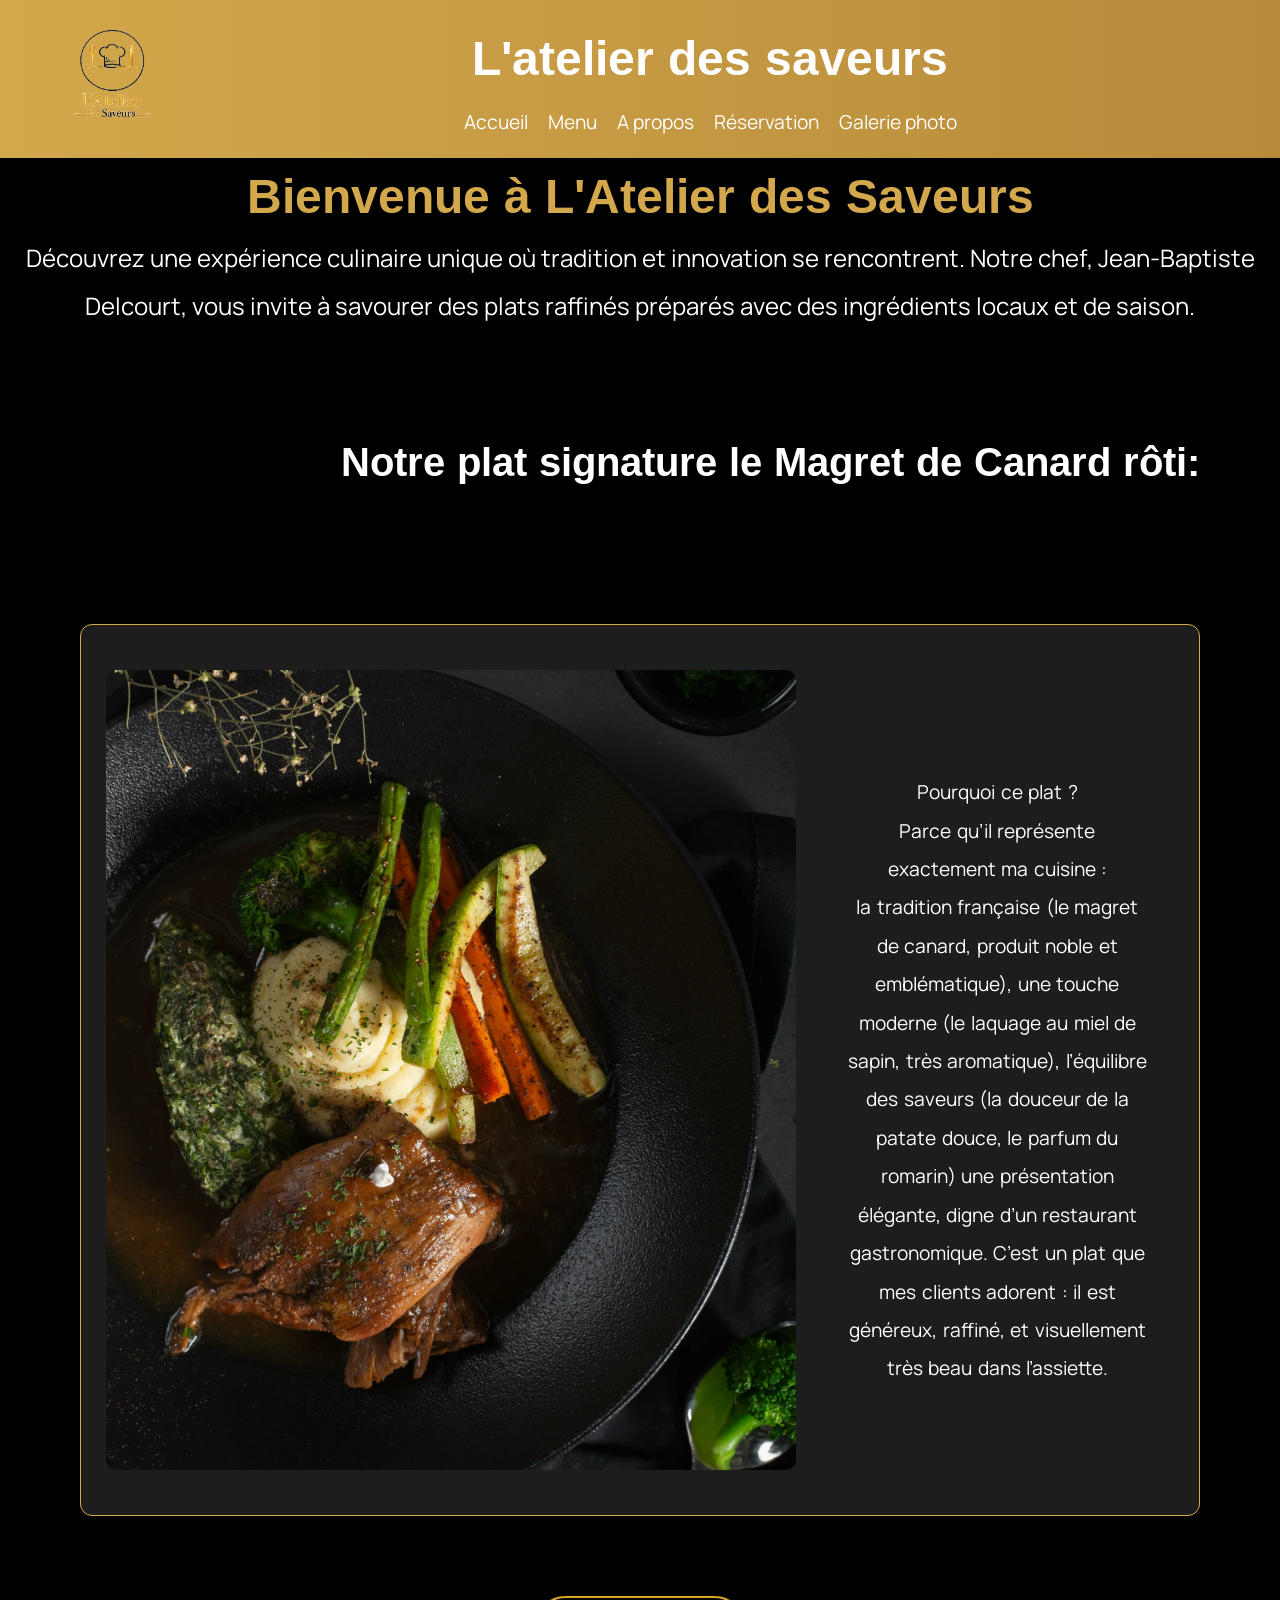
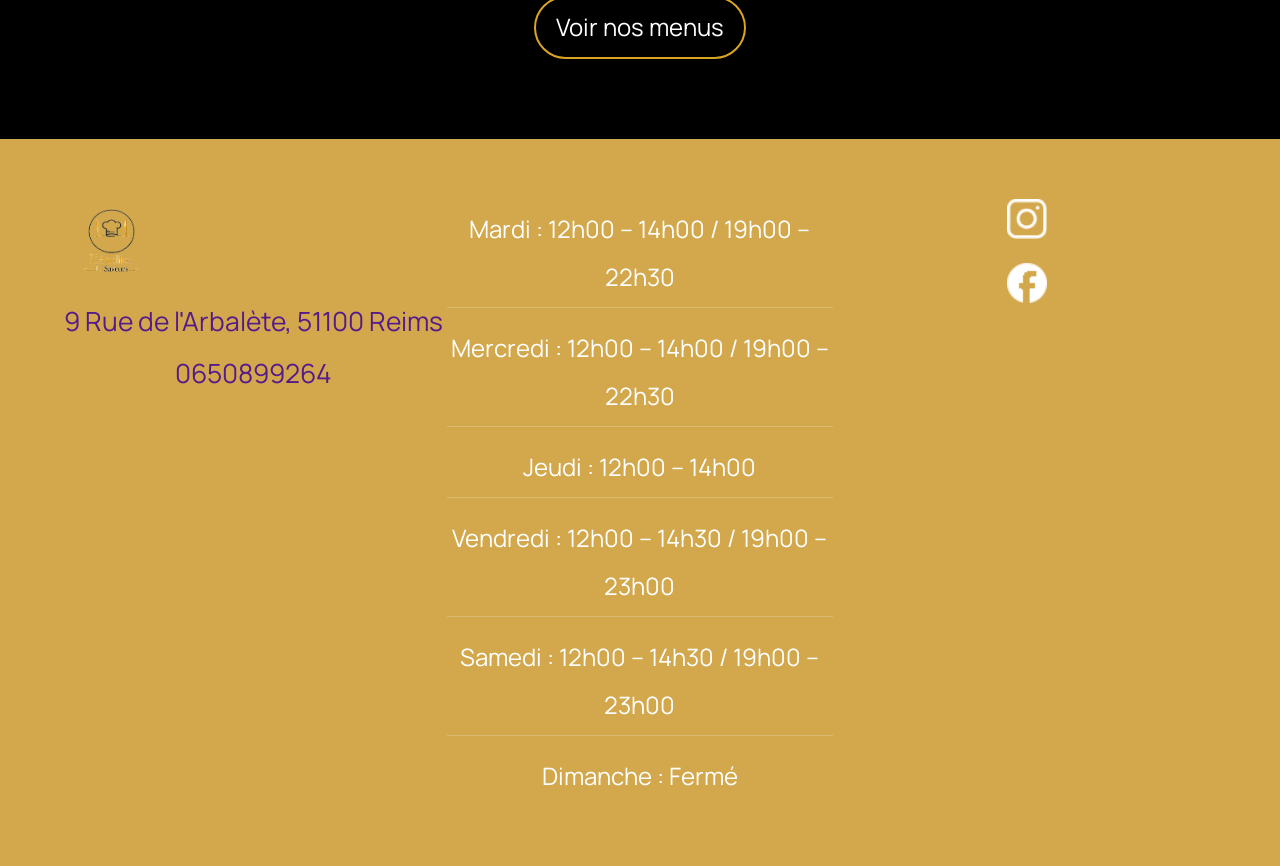
<file: index.html>
<!DOCTYPE html>
<html lang="fr">
    <head>
        <meta charset="utf-8">
        <meta name="viewport" content="width=device-width, initial-scale=1.0">
        <title>L'atelier des saveurs</title>
        <link rel="preconnect" href="https://fonts.googleapis.com">
        <link rel="preconnect" href="https://fonts.gstatic.com" crossorigin>
        <link href="https://fonts.googleapis.com/css2?family=Arimo:ital,wght@0,400..700;1,400..700&family=Cormorant+Garamond:ital,wght@0,300..700;1,300..700&family=Lato:ital,wght@0,100;0,300;0,400;0,700;0,900;1,100;1,300;1,400;1,700;1,900&family=Manrope:wght@200..800&display=swap" rel="stylesheet">
        <link rel="preconnect" href="https://fonts.googleapis.com">
        <link rel="preconnect" href="https://fonts.gstatic.com" crossorigin>
        <link href="https://fonts.googleapis.com/css2?family=Arimo:ital,wght@0,400..700;1,400..700&family=Cormorant+Garamond:ital,wght@0,300..700;1,300..700&family=Lato:ital,wght@0,100;0,300;0,400;0,700;0,900;1,100;1,300;1,400;1,700;1,900&family=Manrope:wght@200..800&display=swap" rel="stylesheet">
        <link rel="stylesheet" href="style/style.css">
        <link rel="stylesheet" href="style/accueil.css">
    </head>
    <body>
      <header role="banner">
               <img src="photos/logo.png" role="img" alt="logo restaurant" class="logo">
          <div class="header-center">
               <h1>L'atelier des saveurs</h1>
             <nav role="navigation" aria-label="Menu principal">
                 <a aria-label="Index" aria-current="page" href="index.html">Accueil</a>
                 <a aria-label="Menu" href="menu.html">Menu</a>
                 <a aria-label="A propos" href="a-propos.html">A propos</a> 
                 <a aria-label="Réservation" href="resa.html">Réservation</a> 
                 <a aria-label="Galerie-photo" href="galerie-photo.html">Galerie photo</a>
             </nav>
          </div>
     </header>
     <main>
        <section>
             <h1>Bienvenue à L'Atelier des Saveurs</h1>
             <p>Découvrez une expérience culinaire unique où tradition et innovation se rencontrent. Notre chef, Jean-Baptiste Delcourt, vous invite à savourer des plats raffinés préparés avec des ingrédients locaux et de saison.</p>
        </section>
        <section>
          <h2> Notre plat signature le Magret de Canard rôti:</h2>  
            <div class="accueil-photo">
              <img src="photos/plats/magret.webp" alt="photo d'un plat">
              <p>Pourquoi ce plat ? <br>
                 Parce qu’il représente exactement ma cuisine : <br>

                 la tradition française (le magret de canard, produit noble et emblématique), une touche moderne (le laquage au miel de sapin, très aromatique),  
                 l’équilibre des saveurs (la douceur de la patate douce, le parfum du romarin) une présentation élégante, digne d’un restaurant gastronomique. 

                 C’est un plat que mes clients adorent :
                 il est généreux, raffiné, et visuellement très beau dans l’assiette.</p>  
            </div> 
              <a href="menu.html" class="envoi" role="button">Voir nos menus</a>
         </section>
        </main>
     <footer role="contentinfo" aria-label="footer navigation">
    <div class="footer-left">
        <img src="photos/logo.png" role="img" alt="logo restaurant" class="logo">
        <a href="">9 Rue de l'Arbalète, 51100 Reims</a>
        <a href="">0650899264</a>
    </div>
    <div class="footer-hours">
        <p>Mardi : 12h00 – 14h00 / 19h00 – 22h30</p>
        <p>Mercredi : 12h00 – 14h00 / 19h00 – 22h30</p>
        <p>Jeudi : 12h00 – 14h00</p>
        <p>Vendredi : 12h00 – 14h30 / 19h00 – 23h00</p>
        <p>Samedi : 12h00 – 14h30 / 19h00 – 23h00</p>
        <p>Dimanche : Fermé</p>
    </div>
    <nav aria-label="Liens vers les réseaux sociaux">
        <a href="https://www.instagram.com/">
            <img src="photos/instagram.png" alt="Instagram">
        </a>
        <a href="https://fr-fr.facebook.com/">
            <img src="photos/facebook-1.png" alt="Facebook">
        </a>
    </nav>
</footer>

    </body>
</html>
</file>
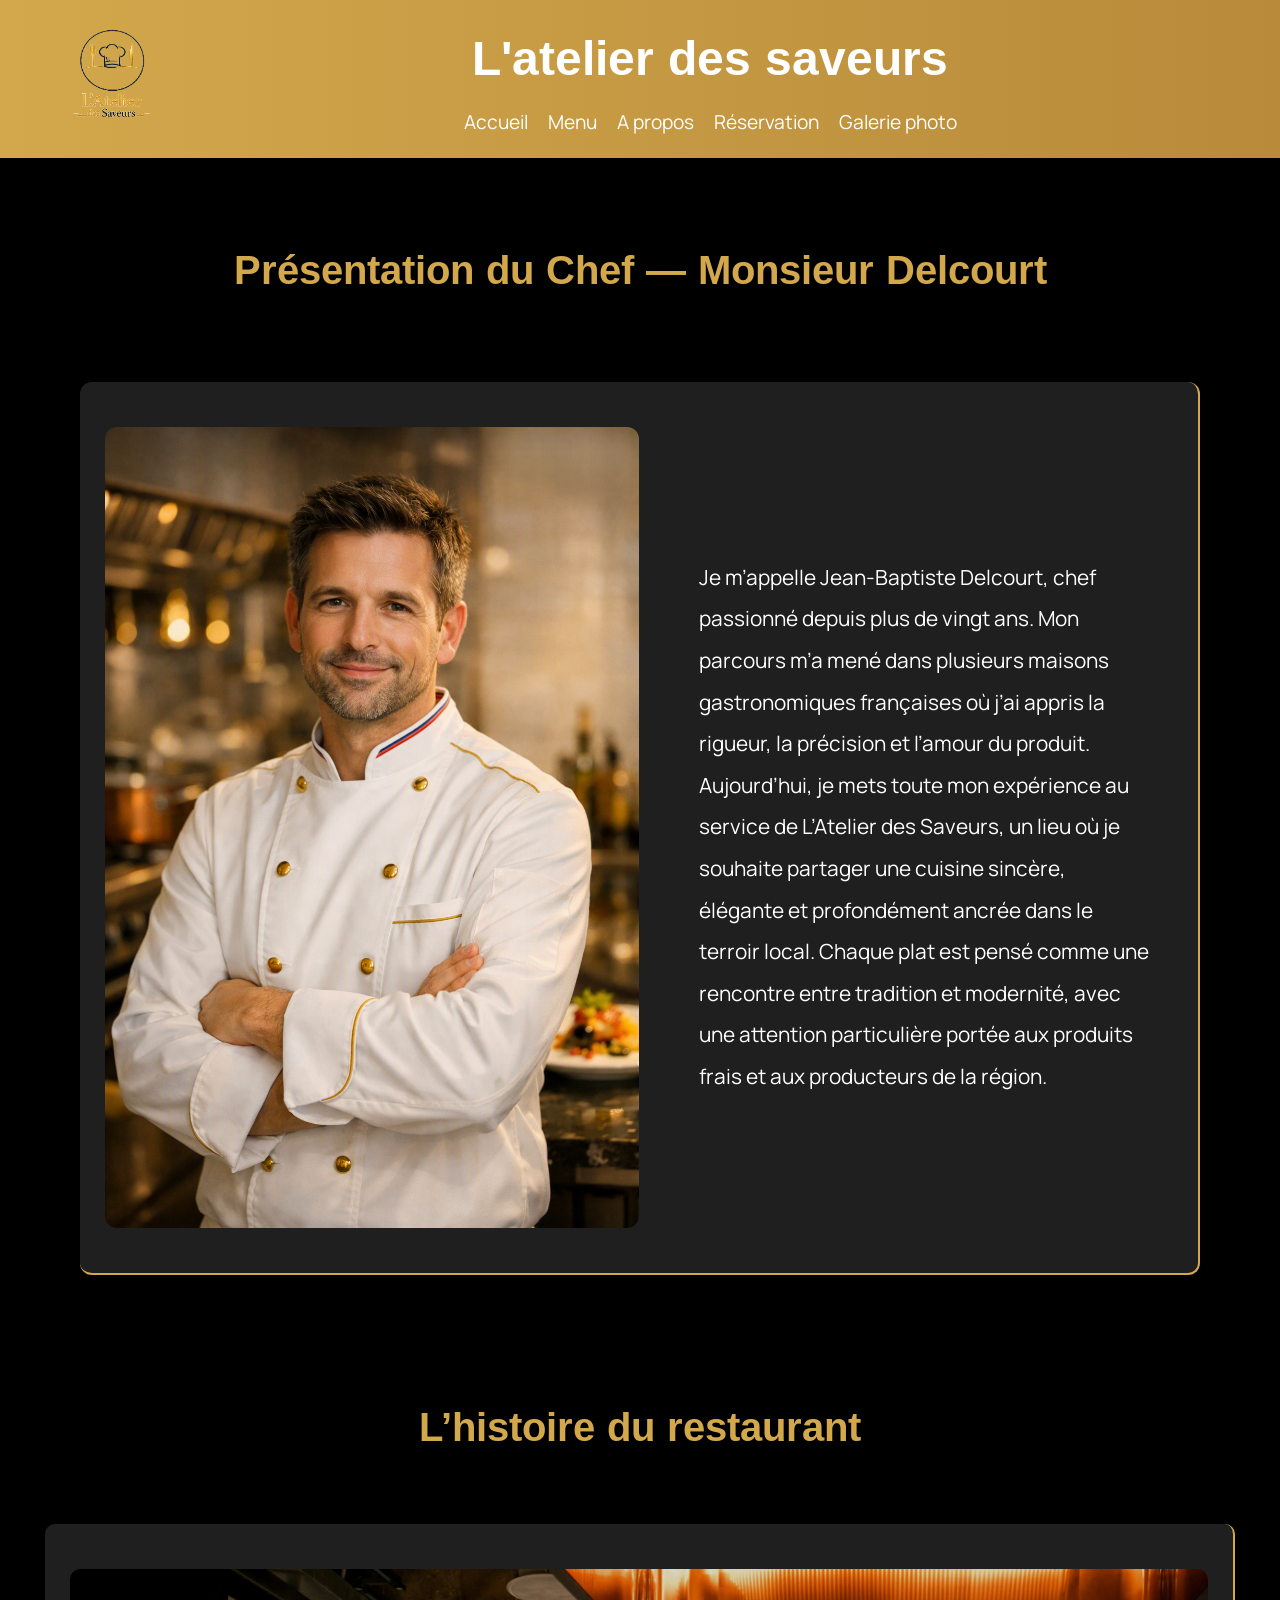
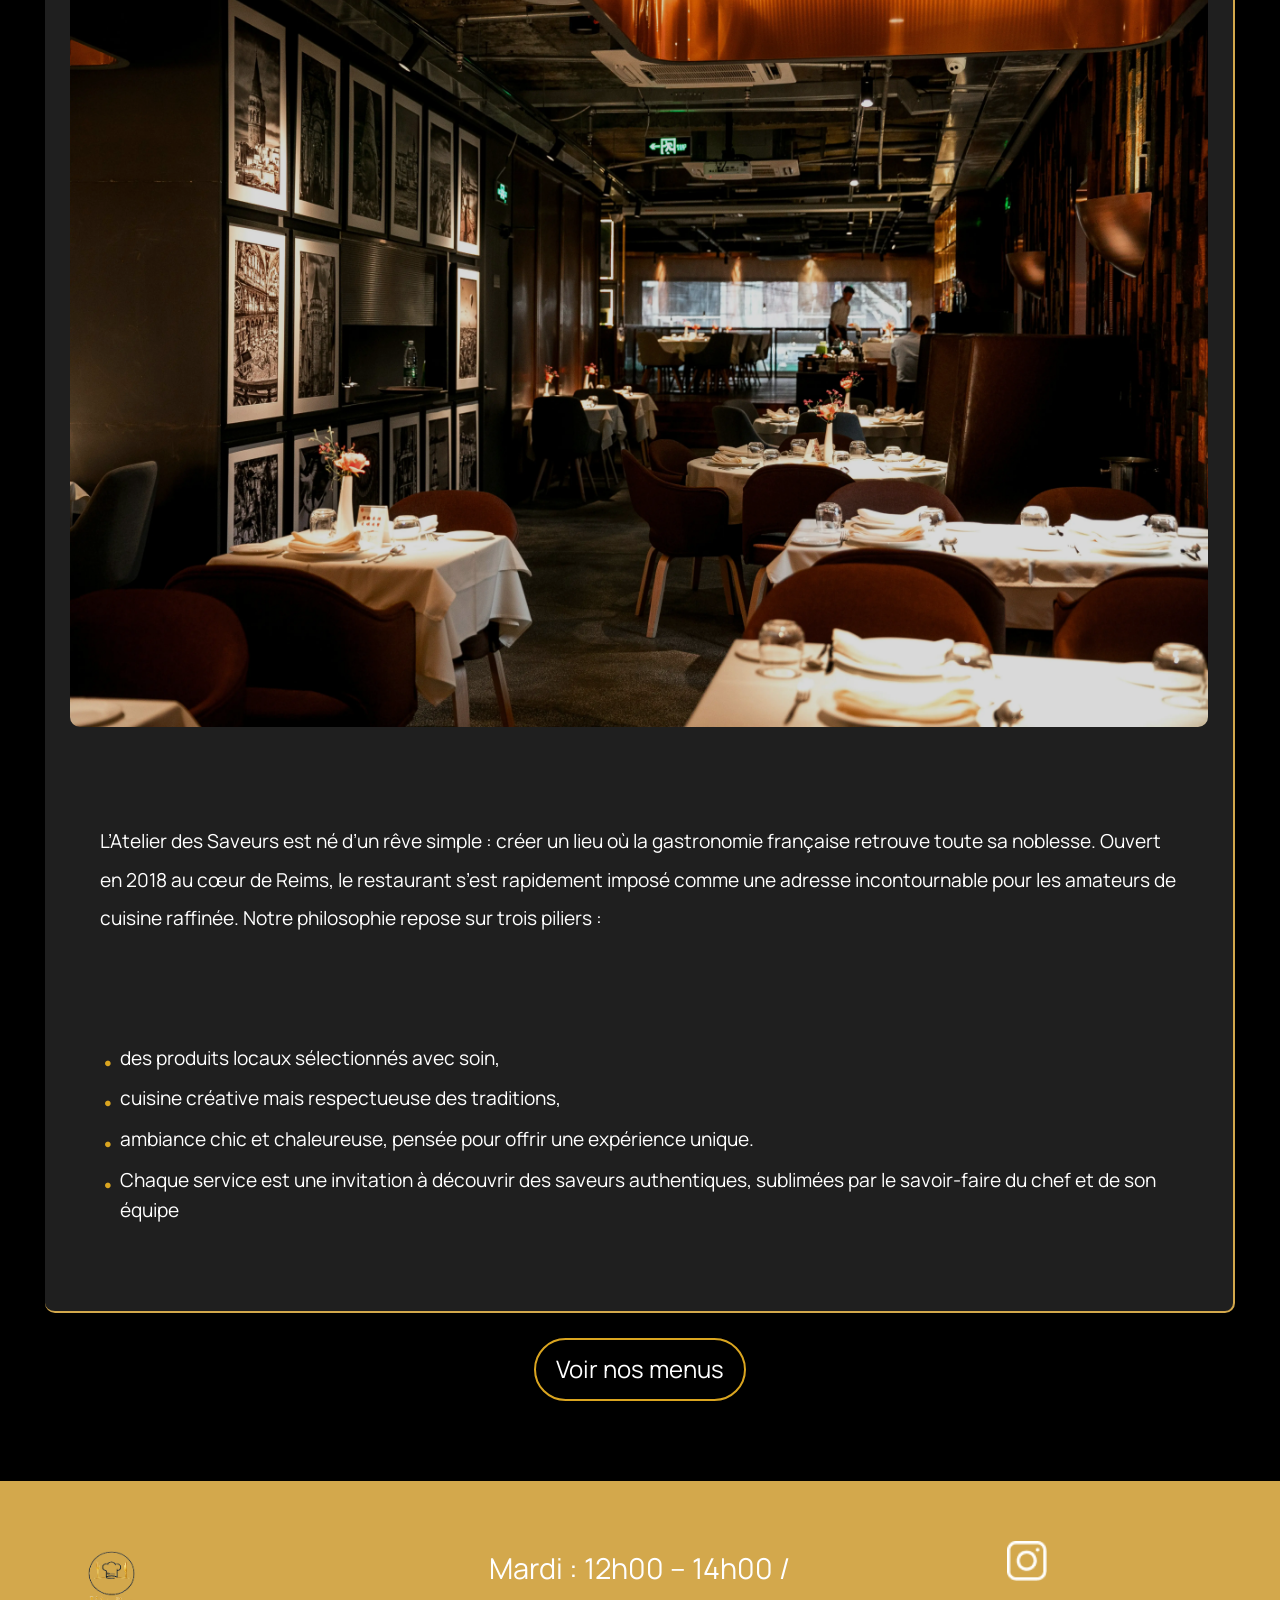
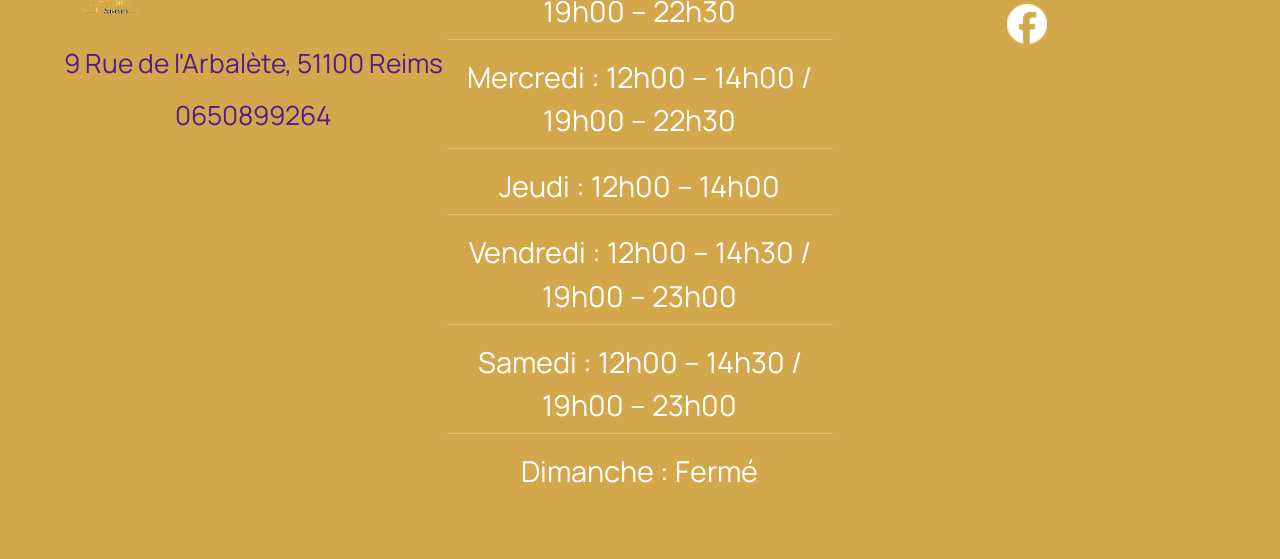
<file: a-propos.html>
<!DOCTYPE html>
<html lang="fr">
    <head>
        <meta charset="utf-8">
        <meta name="viewport" content="width=device-width", initial-scale="1.0">
        <title>L'atelier des saveurs</title>
        <link rel="preconnect" href="https://fonts.googleapis.com">
        <link rel="preconnect" href="https://fonts.gstatic.com" crossorigin>
        <link href="https://fonts.googleapis.com/css2?family=Arimo:ital,wght@0,400..700;1,400..700&family=Cormorant+Garamond:ital,wght@0,300..700;1,300..700&family=Lato:ital,wght@0,100;0,300;0,400;0,700;0,900;1,100;1,300;1,400;1,700;1,900&family=Manrope:wght@200..800&display=swap" rel="stylesheet">
        <link rel="preconnect" href="https://fonts.googleapis.com">
        <link rel="preconnect" href="https://fonts.gstatic.com" crossorigin>
        <link href="https://fonts.googleapis.com/css2?family=Arimo:ital,wght@0,400..700;1,400..700&family=Cormorant+Garamond:ital,wght@0,300..700;1,300..700&family=Lato:ital,wght@0,100;0,300;0,400;0,700;0,900;1,100;1,300;1,400;1,700;1,900&family=Manrope:wght@200..800&display=swap" rel="stylesheet">
        <link rel="stylesheet" href="style/style.css">
        <link rel="stylesheet" href="style/a-propos.css">
    </head>
    <body>
      <header>
               <img src="photos/logo.png" alt="logo restaurant" class="logo">
          <div class="header-center">
               <h1>L'atelier des saveurs</h1>
             <nav>
                 <a href="index.html">Accueil</a>
                 <a href="menu.html">Menu</a>
                 <a href="a-propos.html">A propos</a> 
                 <a href="resa.html">Réservation</a> 
                 <a href="galerie-photo.html">Galerie photo</a>
             </nav>
          </div>
     </header>
     <section>
         <h2>Présentation du Chef — Monsieur Delcourt</h2>
         <div class="chef-photo">
             <img src="photos/chef.png" alt="photo du chef">
             <p>Je m’appelle Jean‑Baptiste Delcourt, chef passionné depuis plus de vingt ans.
             Mon parcours m’a mené dans plusieurs maisons gastronomiques françaises où j’ai appris la rigueur, la précision et l’amour du produit.
             Aujourd’hui, je mets toute mon expérience au service de L’Atelier des Saveurs, un lieu où je souhaite partager une cuisine sincère, élégante et profondément ancrée dans le terroir local.
             Chaque plat est pensé comme une rencontre entre tradition et modernité, avec une attention particulière portée aux produits frais et aux producteurs de la région.
              </p>   
          </div>
     </section>
     <section>
        <h2>L’histoire du restaurant</h2>
        <div class="restau-photo">
         <img src="photos/salle/restau-3.webp" alt="photo du restaurant ">
             <p>L’Atelier des Saveurs est né d’un rêve simple : créer un lieu où la gastronomie française retrouve toute sa noblesse.
             Ouvert en 2018 au cœur de Reims, le restaurant s’est rapidement imposé comme une adresse incontournable pour les amateurs de cuisine raffinée.
             Notre philosophie repose sur trois piliers : </p>
              <ul>
                 <li>des produits locaux sélectionnés avec soin,</li>
                 <li>cuisine créative mais respectueuse des traditions,</li>
                 <li>ambiance chic et chaleureuse, pensée pour offrir une expérience unique.</li>
                 <li>Chaque service est une invitation à découvrir des saveurs authentiques, sublimées par le savoir‑faire du chef et de son équipe</li>
              </ul>
        </div>
        <a href="menu.html" class="envoi">Voir nos menus</a>
     </section>
      <footer>
    <div class="footer-left">
        <img src="photos/logo.png" alt="logo restaurant" class="logo">
        <a href="">9 Rue de l'Arbalète, 51100 Reims</a>
        <a href="">0650899264</a>
    </div>
    <div class="footer-hours">
        <p>Mardi : 12h00 – 14h00 / 19h00 – 22h30</p>
        <p>Mercredi : 12h00 – 14h00 / 19h00 – 22h30</p>
        <p>Jeudi : 12h00 – 14h00</p>
        <p>Vendredi : 12h00 – 14h30 / 19h00 – 23h00</p>
        <p>Samedi : 12h00 – 14h30 / 19h00 – 23h00</p>
        <p>Dimanche : Fermé</p>
    </div>
    <nav>
        <a href="https://www.instagram.com/">
            <img src="photos/instagram.png" alt="Instagram">
        </a>
        <a href="https://fr-fr.facebook.com/">
            <img src="photos/facebook-1.png" alt="Facebook">
        </a>
    </nav>
</footer>
    </body>
</html>
</file>
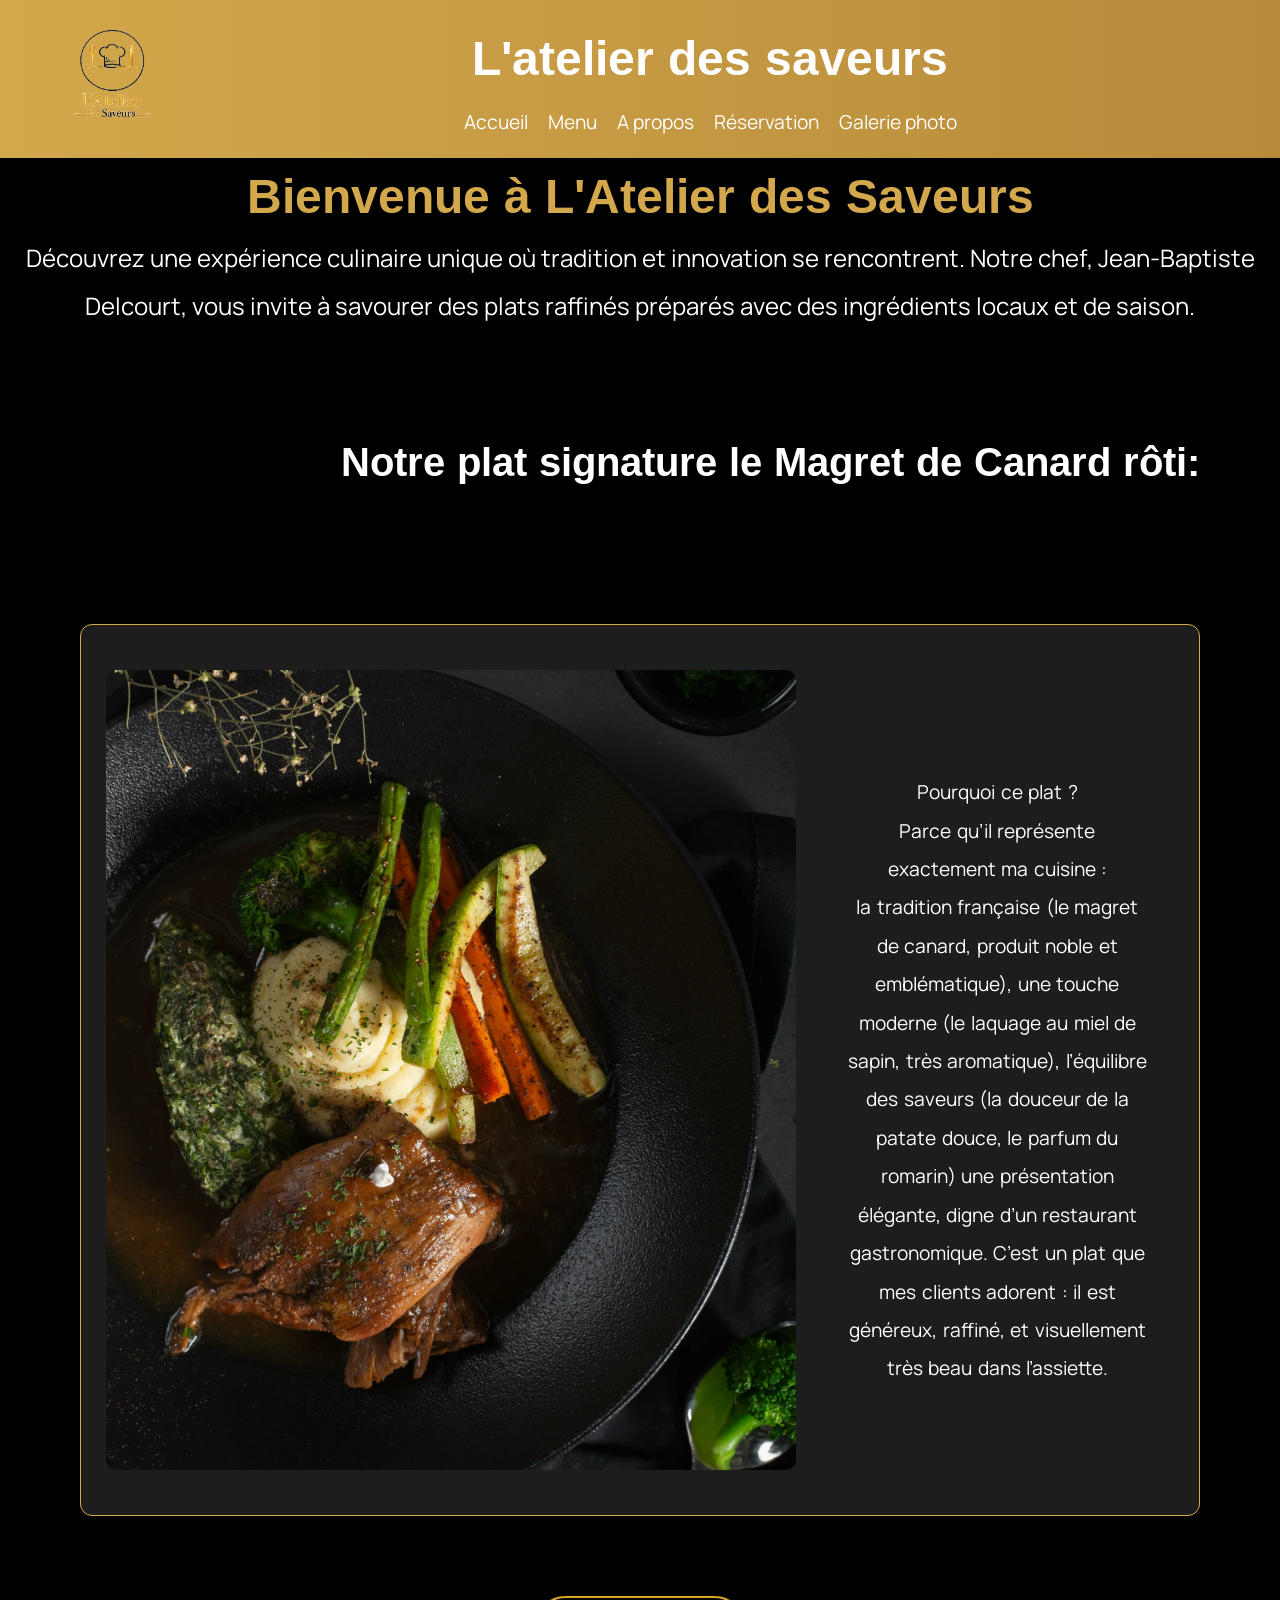
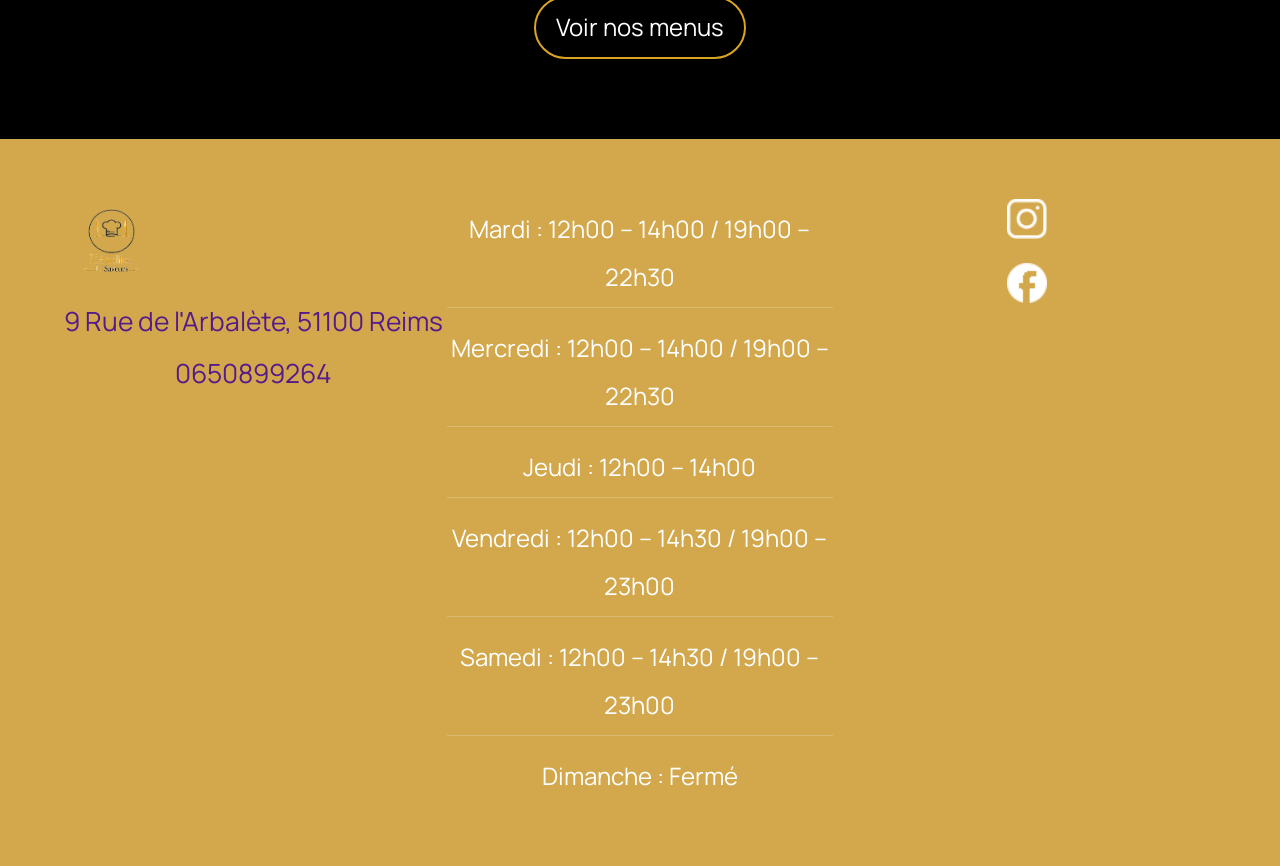
<file: accueil.html>
<!DOCTYPE html>
<html lang="fr">
    <head>
        <meta charset="utf-8">
        <meta name="viewport" content="width=device-width, initial-scale=1.0">
        <title>L'atelier des saveurs</title>
        <link rel="preconnect" href="https://fonts.googleapis.com">
        <link rel="preconnect" href="https://fonts.gstatic.com" crossorigin>
        <link href="https://fonts.googleapis.com/css2?family=Arimo:ital,wght@0,400..700;1,400..700&family=Cormorant+Garamond:ital,wght@0,300..700;1,300..700&family=Lato:ital,wght@0,100;0,300;0,400;0,700;0,900;1,100;1,300;1,400;1,700;1,900&family=Manrope:wght@200..800&display=swap" rel="stylesheet">
        <link rel="preconnect" href="https://fonts.googleapis.com">
        <link rel="preconnect" href="https://fonts.gstatic.com" crossorigin>
        <link href="https://fonts.googleapis.com/css2?family=Arimo:ital,wght@0,400..700;1,400..700&family=Cormorant+Garamond:ital,wght@0,300..700;1,300..700&family=Lato:ital,wght@0,100;0,300;0,400;0,700;0,900;1,100;1,300;1,400;1,700;1,900&family=Manrope:wght@200..800&display=swap" rel="stylesheet">
        <link rel="stylesheet" href="style/style.css">
        <link rel="stylesheet" href="style/accueil.css">
    </head>
    <body>
      <header role="banner">
               <img src="photos/logo.png" role="img" alt="logo restaurant" class="logo">
          <div class="header-center">
               <h1>L'atelier des saveurs</h1>
             <nav role="navigation" aria-label="Menu principal">
                 <a aria-label="Accueil" aria-current="page" href="accueil.html">Accueil</a>
                 <a aria-label="Menu" href="menu.html">Menu</a>
                 <a aria-label="A propos" href="a-propos.html">A propos</a> 
                 <a aria-label="Réservation" href="resa.html">Réservation</a> 
                 <a aria-label="Galerie-photo" href="galerie-photo.html">Galerie photo</a>
             </nav>
          </div>
     </header>
     <main>
        <section>
             <h1>Bienvenue à L'Atelier des Saveurs</h1>
             <p>Découvrez une expérience culinaire unique où tradition et innovation se rencontrent. Notre chef, Jean-Baptiste Delcourt, vous invite à savourer des plats raffinés préparés avec des ingrédients locaux et de saison.</p>
        </section>
        <section>
          <h2> Notre plat signature le Magret de Canard rôti:</h2>  
            <div class="accueil-photo">
              <img src="photos/plats/magret.webp" alt="photo d'un plat">
              <p>Pourquoi ce plat ? <br>
                 Parce qu’il représente exactement ma cuisine : <br>

                 la tradition française (le magret de canard, produit noble et emblématique), une touche moderne (le laquage au miel de sapin, très aromatique),  
                 l’équilibre des saveurs (la douceur de la patate douce, le parfum du romarin) une présentation élégante, digne d’un restaurant gastronomique. 

                 C’est un plat que mes clients adorent :
                 il est généreux, raffiné, et visuellement très beau dans l’assiette.</p>  
            </div> 
              <a href="menu.html" class="envoi" role="button">Voir nos menus</a>
         </section>
        </main>
     <footer role="contentinfo" aria-label="footer navigation">
    <div class="footer-left">
        <img src="photos/logo.png" role="img" alt="logo restaurant" class="logo">
        <a href="">9 Rue de l'Arbalète, 51100 Reims</a>
        <a href="">0650899264</a>
    </div>
    <div class="footer-hours">
        <p>Mardi : 12h00 – 14h00 / 19h00 – 22h30</p>
        <p>Mercredi : 12h00 – 14h00 / 19h00 – 22h30</p>
        <p>Jeudi : 12h00 – 14h00</p>
        <p>Vendredi : 12h00 – 14h30 / 19h00 – 23h00</p>
        <p>Samedi : 12h00 – 14h30 / 19h00 – 23h00</p>
        <p>Dimanche : Fermé</p>
    </div>
    <nav aria-label="Liens vers les réseaux sociaux">
        <a href="https://www.instagram.com/">
            <img src="photos/instagram.png" alt="Instagram">
        </a>
        <a href="https://fr-fr.facebook.com/">
            <img src="photos/facebook-1.png" alt="Facebook">
        </a>
    </nav>
</footer>

    </body>
</html>
</file>
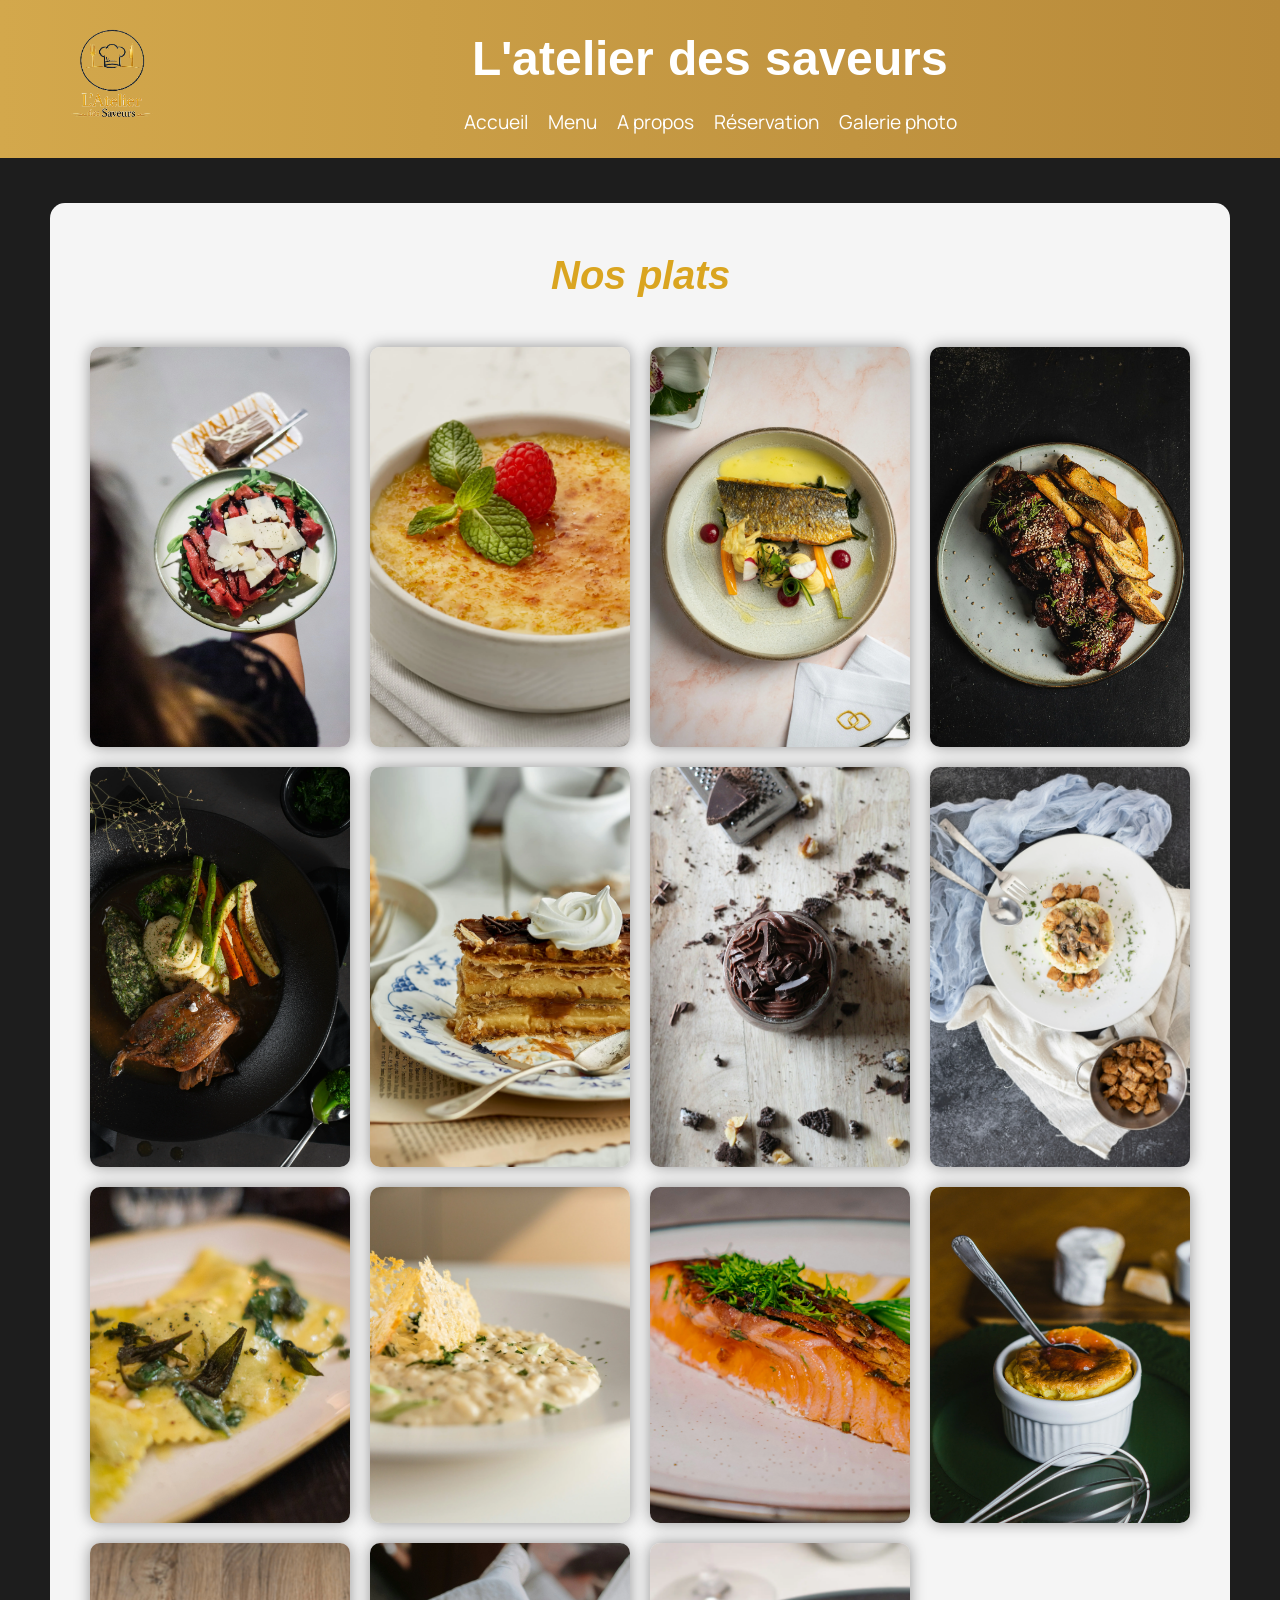
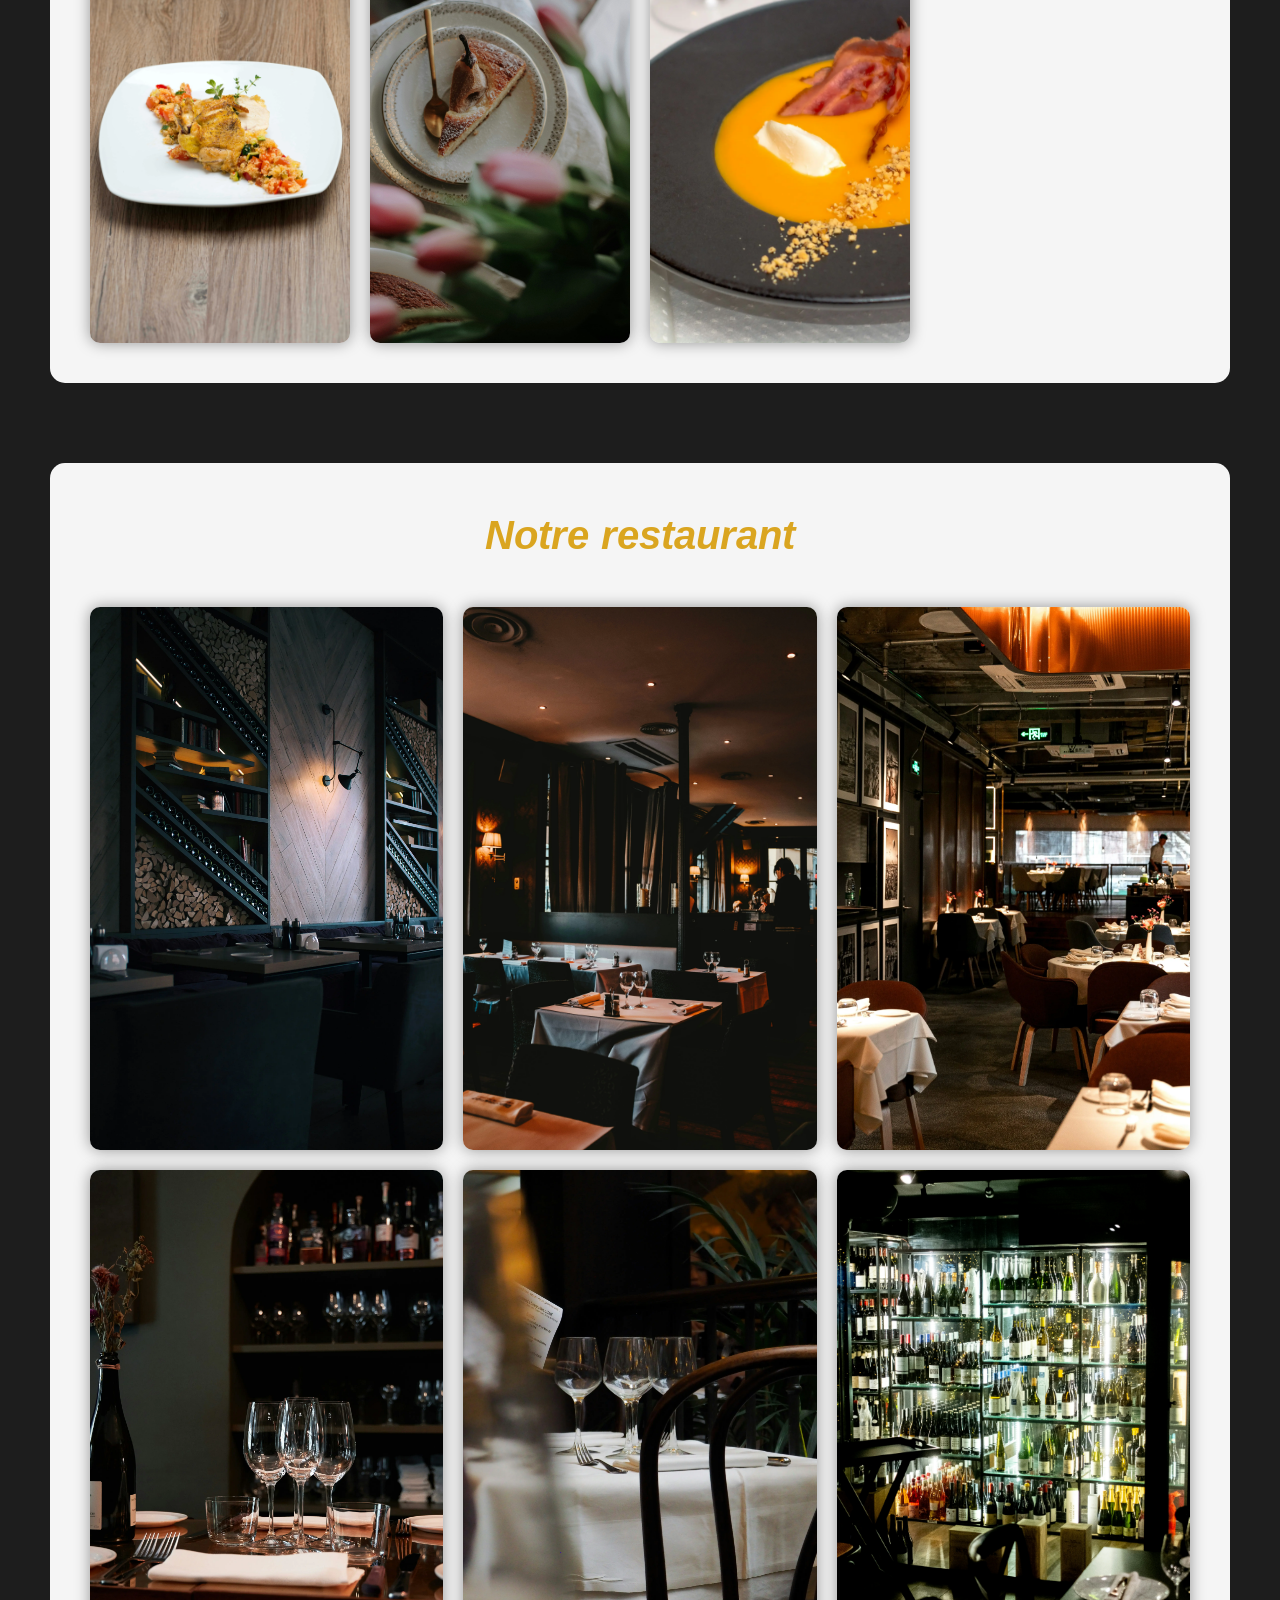
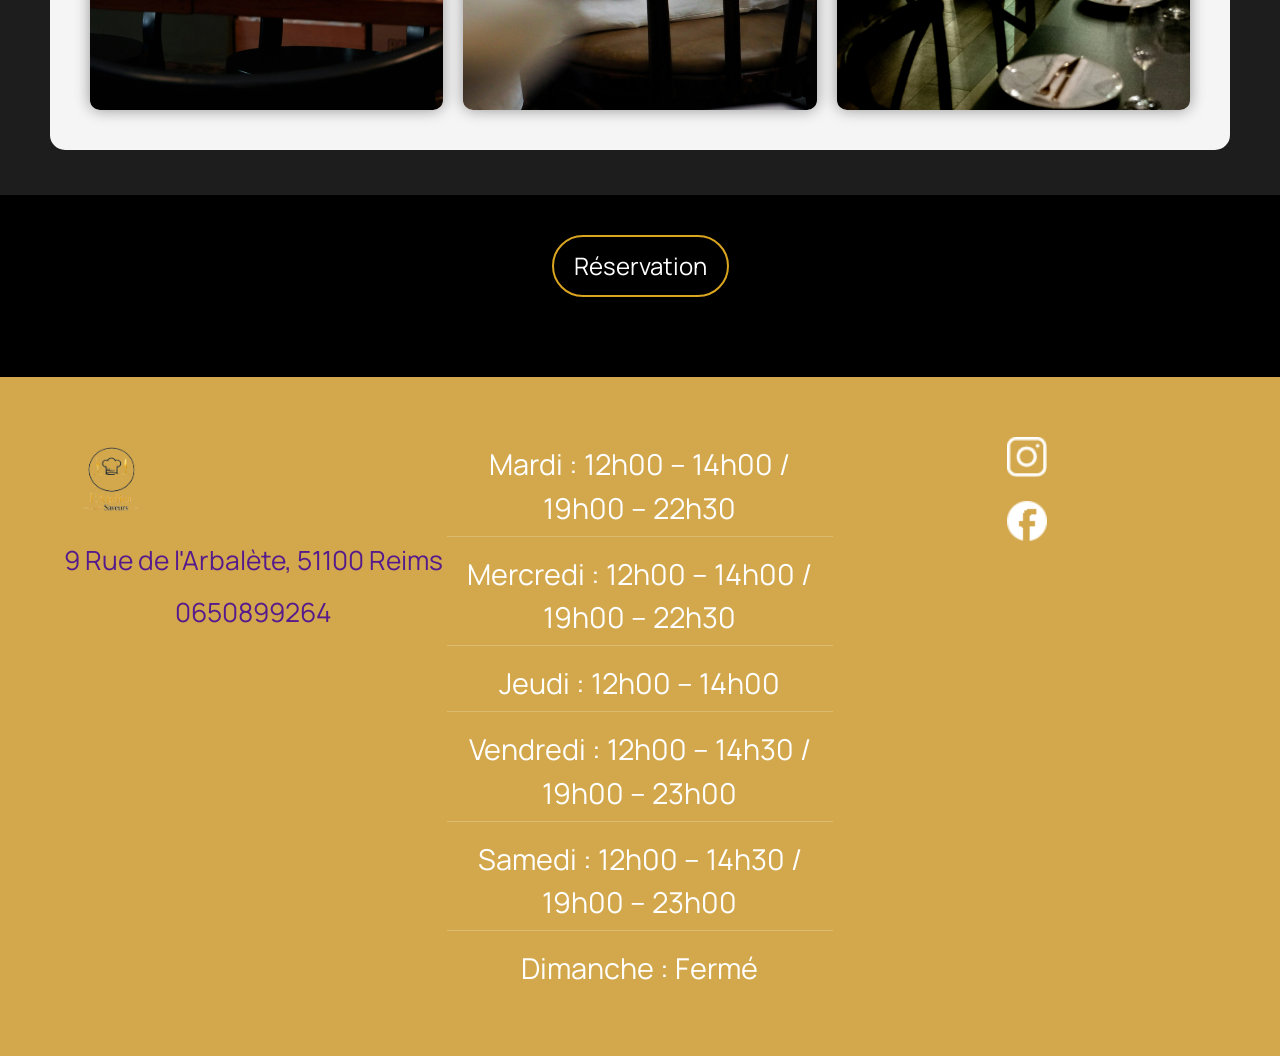
<file: galerie-photo.html>
<!DOCTYPE html>
<html lang="fr">
    <head>
        <meta charset="utf-8">
        <meta name="viewport" content="width=device-width", initial-scale="1.0">
        <title>L'atelier des saveurs</title>
        <link rel="preconnect" href="https://fonts.googleapis.com">
        <link rel="preconnect" href="https://fonts.gstatic.com" crossorigin>
        <link href="https://fonts.googleapis.com/css2?family=Arimo:ital,wght@0,400..700;1,400..700&family=Cormorant+Garamond:ital,wght@0,300..700;1,300..700&family=Lato:ital,wght@0,100;0,300;0,400;0,700;0,900;1,100;1,300;1,400;1,700;1,900&family=Manrope:wght@200..800&display=swap" rel="stylesheet">
        <link rel="preconnect" href="https://fonts.googleapis.com">
        <link rel="preconnect" href="https://fonts.gstatic.com" crossorigin>
        <link href="https://fonts.googleapis.com/css2?family=Arimo:ital,wght@0,400..700;1,400..700&family=Cormorant+Garamond:ital,wght@0,300..700;1,300..700&family=Lato:ital,wght@0,100;0,300;0,400;0,700;0,900;1,100;1,300;1,400;1,700;1,900&family=Manrope:wght@200..800&display=swap" rel="stylesheet">
        <link rel="stylesheet" href="style/style.css">
        <link rel="stylesheet" href="style/galerie-photo.css">
    </head>
    <body>
      <header>
               <img src="photos/logo.png" alt="logo restaurant" class="logo">
          <div class="header-center">
               <h1>L'atelier des saveurs</h1>
             <nav>
                 <a href="index.html">Accueil</a>
                 <a href="menu.html">Menu</a>
                 <a href="a-propos.html">A propos</a> 
                 <a href="resa.html">Réservation</a> 
                 <a href="galerie-photo.html">Galerie photo</a>
             </nav>
          </div>
     </header>
     <main>
          <h1></h1>
         <section>
        <div class="container">
            <div class="grid-plat">
                <h2>Nos plats</h2>
                <a class="lien-container-photo" href="photos/plats/carpaccio.webp">
                <img src="photos/plats/carpaccio.webp" alt="photo d'un plat">
                <div class="photo-hover">Cliquez pour aggrandir</div>
                </a>
                <a class="lien-container-photo" href="photos/plats/creme-brulee.webp">
                <img src="photos/plats/creme-brulee.webp" alt="photo d'une crème brulée">
                <div class="photo-hover">Cliquez pour aggrandir</div>
                </a>
                <a class="lien-container-photo" href="photos/plats/daurade.webp">
                <img src="photos/plats/daurade.webp" alt="photo d'un plat de daurade">
                <div class="photo-hover">Cliquez pour aggrandir</div>
                </a>
                <a class="lien-container-photo" href="photos/plats/entrecote.webp">
                <img src="photos/plats/entrecote.webp" alt="photo d'un plat d'entrecote">
                <div class="photo-hover">Cliquez pour aggrandir</div>
                </a>
                <a class="lien-container-photo" href="photos/plats/magret.webp">
                <img src="photos/plats/magret.webp" alt="photo d'un plat de magret de canard">
                <div class="photo-hover">Cliquez pour aggrandir</div>
                </a>
                <a class="lien-container-photo" href="photos/plats/mille-feuille.webp">
                <img src="photos/plats/mille-feuille.webp" alt="photo d'un mille-feuille">
                <div class="photo-hover">Cliquez pour aggrandir</div>
                </a>
                <a class="lien-container-photo" href="photos/plats/mousse-choco.webp">
                <img src="photos/plats/mousse-choco.webp" alt="photo d'une mousse au chocolat">
                <div class="photo-hover">Cliquez pour aggrandir</div>
                </a>
                <a class="lien-container-photo" href="photos/plats/oeuf-parfait.webp">
                <img src="photos/plats/oeuf-parfait.webp" alt="photo d'un oeuf parfait">
                <div class="photo-hover">Cliquez pour aggrandir</div>
                </a>
                <a class="lien-container-photo" href="photos/plats/raviole.webp">
                <img src="photos/plats/raviole.webp" alt="photo d'un plat de raviole">
                <div class="photo-hover">Cliquez pour aggrandir</div>
                </a>
                <a class="lien-container-photo" href="photos/plats/risotto.webp">
                <img src="photos/plats/risotto.webp" alt="photo d'un risotto">
                <div class="photo-hover">Cliquez pour aggrandir</div>
                </a>
                <a class="lien-container-photo" href="photos/plats/saumon.webp">
                <img src="photos/plats/saumon.webp" alt="photo d'un plat de saumon">
                <div class="photo-hover">Cliquez pour aggrandir</div>
                </a>
                <a class="lien-container-photo" href="photos/plats/souffle.webp">
                <img src="photos/plats/souffle.webp" alt="photo d'un plat de soufflé">
                <div class="photo-hover">Cliquez pour aggrandir</div>
                </a>
                <a class="lien-container-photo" href="photos/plats/supreme-volaille.webp">
                <img src="photos/plats/supreme-volaille.webp" alt="un plat de surpeme de volaile">
                <div class="photo-hover">Cliquez pour aggrandir</div>
                </a>
                <a class="lien-container-photo" href="photos/plats/tartelette-poire.webp">
                <img src="photos/plats/tartelette-poire.webp" alt="une tartelette aux poires">
                <div class="photo-hover">Cliquez pour aggrandir</div>
                </a>
                <a class="lien-container-photo" href="photos/plats/veloute.webp">
                <img src="photos/plats/veloute.webp" alt="un velouté">
                <div class="photo-hover">Cliquez pour aggrandir</div>
                </a>
            
            </div>  
            <div class="grid-restaurant">
                <h2>Notre restaurant</h2>
                <a class="lien-container-photo" href="photos/salle/restau-1.webp">
                    <img src="photos/salle/restau-1.webp" alt="photo de la salle du restaurant">
                    <div class="photo-hover">Cliquez pour aggrandir</div>
                </a>
                <a class="lien-container-photo" href="photos/salle/restau-2.webp">
                    <img src="photos/salle/restau-2.webp" alt="photo de la salle du restaurant">
                    <div class="photo-hover">Cliquez pour aggrandir</div>
                </a>
                <a class="lien-container-photo" href="photos/salle/restau-3.webp">
                    <img src="photos/salle/restau-3.webp" alt="photo de la salle du restaurant">
                    <div class="photo-hover">Cliquez pour aggrandir</div>
                </a>
                <a class="lien-container-photo" href="photos/salle/table-1.webp">
                    <img src="photos/salle/table-1.webp" alt="photo d'une table dressée du restaurant">
                    <div class="photo-hover">Cliquez pour aggrandir</div>
                </a>
                <a class="lien-container-photo" href="photos/salle/table.webp">
                    <img src="photos/salle/table.webp" alt="photo d'une table dressée du restaurant">
                    <div class="photo-hover">Cliquez pour aggrandir</div>
                </a>
                <a class="lien-container-photo" href="photos/salle/cave-à-vin.webp">
                    <img src="photos/salle/cave-à-vin.webp" alt="photo de la cave du restaurant">
                    <div class="photo-hover">Cliquez pour aggrandir</div>
                </a>
            </div>
        </div> 
        <a href="resa.html" class="envoi">Réservation</a>

     </main>
     <footer>
    <div class="footer-left">
        <img src="photos/logo.png" alt="logo restaurant" class="logo">
        <a href="">9 Rue de l'Arbalète, 51100 Reims</a>
        <a href="">0650899264</a>
    </div>
    <div class="footer-hours">
        <p>Mardi : 12h00 – 14h00 / 19h00 – 22h30</p>
        <p>Mercredi : 12h00 – 14h00 / 19h00 – 22h30</p>
        <p>Jeudi : 12h00 – 14h00</p>
        <p>Vendredi : 12h00 – 14h30 / 19h00 – 23h00</p>
        <p>Samedi : 12h00 – 14h30 / 19h00 – 23h00</p>
        <p>Dimanche : Fermé</p>
    </div>
    <nav>
        <a href="https://www.instagram.com/">
            <img src="photos/instagram.png" alt="Instagram">
        </a>
        <a href="https://fr-fr.facebook.com/">
            <img src="photos/facebook-1.png" alt="Facebook">
        </a>
    </nav>
</footer>
    </body>
</html>
</file>
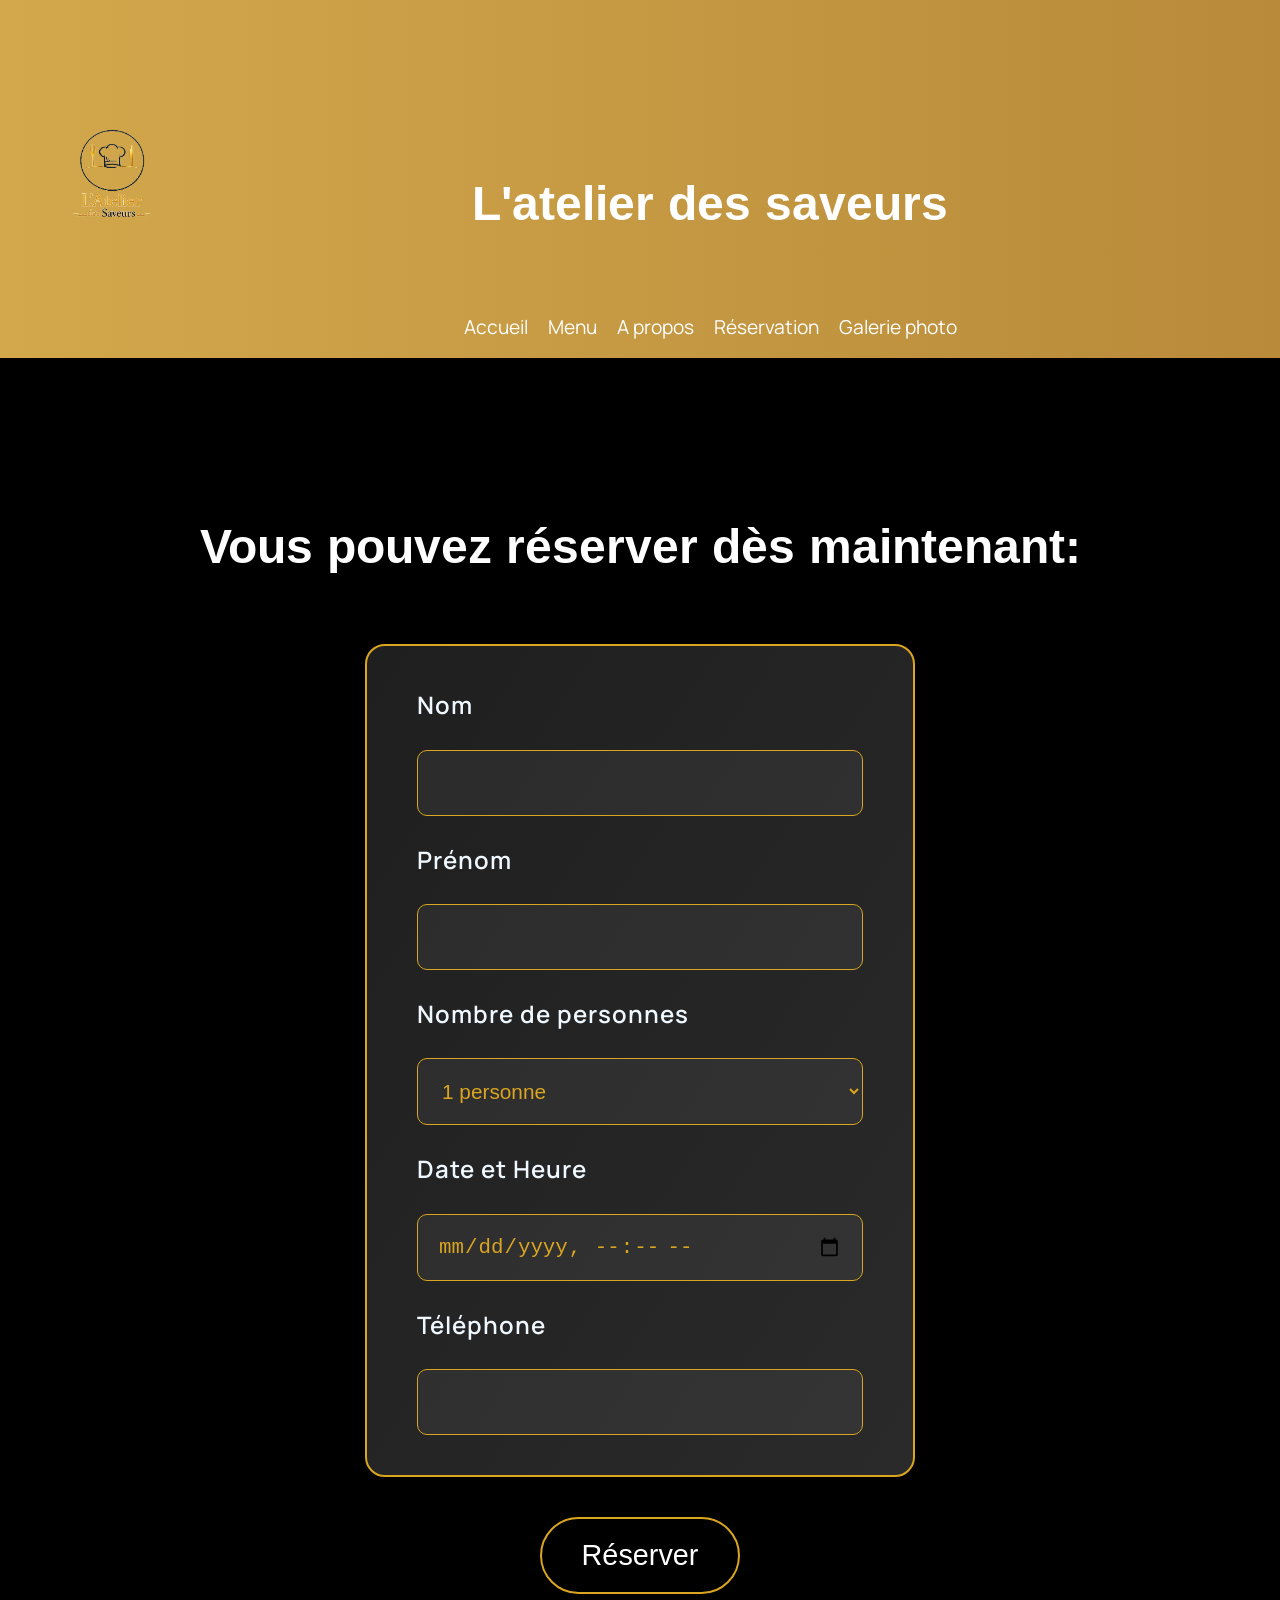
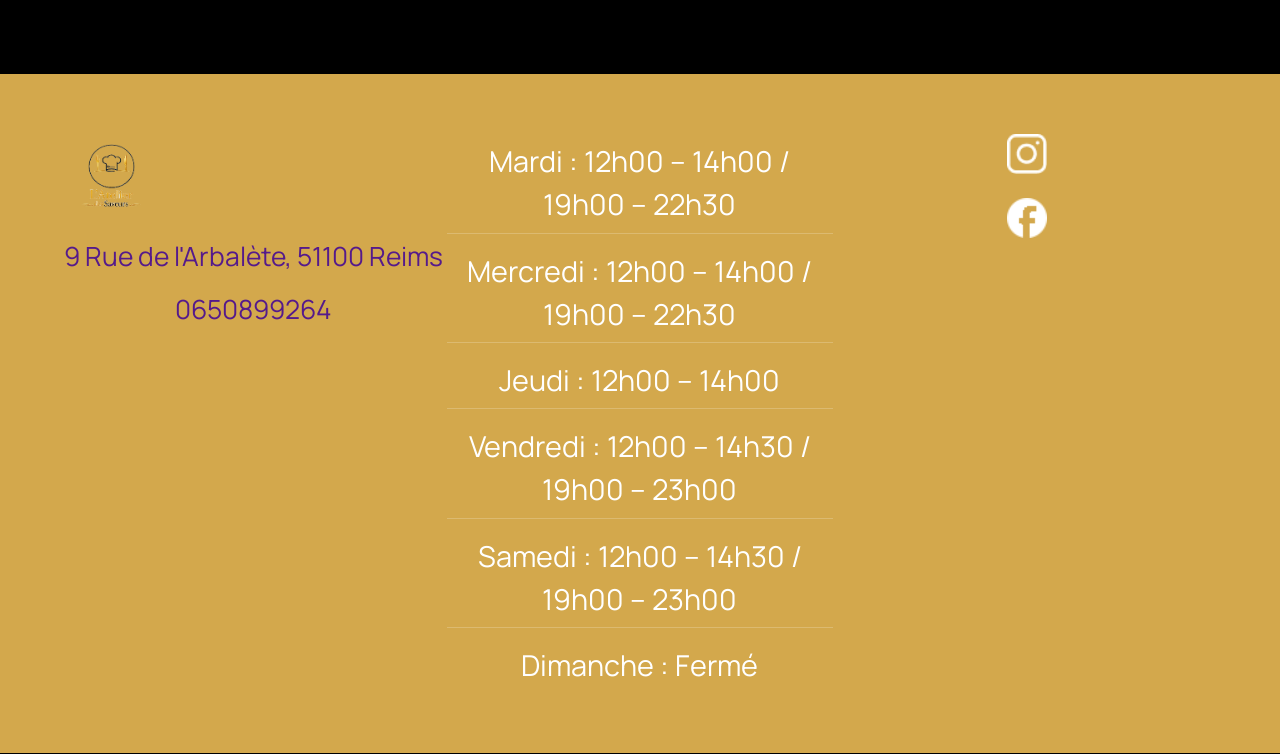
<file: resa.html>
<!DOCTYPE html>
<html lang="fr">
    <head>
        <meta charset="utf-8">
        <meta name="viewport" content="width=device-width", initial-scale="1.0">
        <title>L'atelier des saveurs</title>
        <link rel="preconnect" href="https://fonts.googleapis.com">
        <link rel="preconnect" href="https://fonts.gstatic.com" crossorigin>
        <link href="https://fonts.googleapis.com/css2?family=Arimo:ital,wght@0,400..700;1,400..700&family=Cormorant+Garamond:ital,wght@0,300..700;1,300..700&family=Lato:ital,wght@0,100;0,300;0,400;0,700;0,900;1,100;1,300;1,400;1,700;1,900&family=Manrope:wght@200..800&display=swap" rel="stylesheet">
        <link rel="preconnect" href="https://fonts.googleapis.com">
        <link rel="preconnect" href="https://fonts.gstatic.com" crossorigin>
        <link href="https://fonts.googleapis.com/css2?family=Arimo:ital,wght@0,400..700;1,400..700&family=Cormorant+Garamond:ital,wght@0,300..700;1,300..700&family=Lato:ital,wght@0,100;0,300;0,400;0,700;0,900;1,100;1,300;1,400;1,700;1,900&family=Manrope:wght@200..800&display=swap" rel="stylesheet">
        <link rel="stylesheet" href="style/style.css">
        <link rel="stylesheet" href="style/resa.css">
    </head>
    <body>
      <header>
               <img src="photos/logo.png" alt="logo restaurant" class="logo">
          <div class="header-center">
               <h1>L'atelier des saveurs</h1>
             <nav>
                 <a href="index.html">Accueil</a>
                 <a href="menu.html">Menu</a>
                 <a href="a-propos.html">A propos</a> 
                 <a href="resa.html">Réservation</a> 
                 <a href="galerie-photo.html">Galerie photo</a>
             </nav>
          </div>
     </header>
     <main>
        <section>
          <h1>Vous pouvez réserver dès maintenant:</h1>
          <form method="get" action="">
            <label for="Nom">Nom</label>
            <input type="text" name="Nom" id="Nom">
            <label for="Prénom">Prénom</label>
            <input type="text" name="Prénom" id="Prénom">
            <label for="Nombre-select">Nombre de personnes</label>
            <select name="Personnes" id="Nombre-select">
               <option class="option" value="1">1 personne</option>
               <option value="2">2 personnes</option>
               <option value="3">3 personnes</option>
               <option value="4">4 personnes</option>
               <option value="5">5 personnes</option>
               <option value="6">6 personnes</option>
            </select>
            <label for="resa">Date et Heure</label>
            <input type="datetime-local" id="resa" name="resa">
            <label for="phone">Téléphone</label>
            <input type="phone" id="phone" name="phone">
          </form>
           <input class="envoi" type="submit" value="Réserver">
        </section>

     </main>
    <footer>
    <div class="footer-left">
        <img src="photos/logo.png" alt="logo restaurant" class="logo">
        <a href="">9 Rue de l'Arbalète, 51100 Reims</a>
        <a href="">0650899264</a>
    </div>
    <div class="footer-hours">
        <p>Mardi : 12h00 – 14h00 / 19h00 – 22h30</p>
        <p>Mercredi : 12h00 – 14h00 / 19h00 – 22h30</p>
        <p>Jeudi : 12h00 – 14h00</p>
        <p>Vendredi : 12h00 – 14h30 / 19h00 – 23h00</p>
        <p>Samedi : 12h00 – 14h30 / 19h00 – 23h00</p>
        <p>Dimanche : Fermé</p>
    </div>
    <nav>
        <a href="https://www.instagram.com/">
            <img src="photos/instagram.png" alt="Instagram">
        </a>
        <a href="https://fr-fr.facebook.com/">
            <img src="photos/facebook-1.png" alt="Facebook">
        </a>
    </nav>
</footer>
    </body>
</html>
</file>
<file: style/style.css>
*{
    box-sizing:border-box;
    margin:0;
    padding:0;
}

body{
    background: black;
    color:white;
    margin:auto;
    font-family: 'manrope', sans-serif;
    line-height: 1.6;
}

img{
    max-width: 100%;
    height: auto;
}

header{
    background:linear-gradient(to right, #d3a84c, #b88a3a);
    display: flex;
    align-items: center;
    justify-content: space-between;
    font-family: 'manrope', sans-serif;
    padding: 15px 40px;
}

.header-center{
    flex: 1;
    text-align: center;
}

footer {
    background-color: #d3a84c;
    display: grid;
    grid-template-columns: 1fr 1fr 1fr;
    padding: 60px;
    margin-top: 80px;
    text-align: center;
    align-items: start;
}


footer .footer-left {
    display: flex;
    flex-direction: column;
    gap: 10px;
    color: white;
    font-size: 1.1rem;
    text-decoration: none;
}


.footer-hours {
    display: flex;
    flex-direction: column;
    gap: 10px;
    color: white;
    font-size: 1.2rem;
    line-height: 1.5;
}

.footer-hours p {
    margin: 0;
    padding: 6px 0;
    border-bottom: 1px solid rgba(255, 255, 255, 0.2);
}

.footer-hours p:last-child {
    border-bottom: none;
}


footer nav {
    display: flex;
    flex-direction: column;
    gap: 15px;
    justify-content: center;
}

footer nav img {
    width: 40px;
    height: auto;
}


footer .logo{
    width: 100px;
    height: auto;
}

.logo{
    width: 140px;
    height: auto;    
}

header nav{

    display: inline-flex;
    gap: 20px; 
    margin-top: 10px;
}



header nav a,
footer nav a{
    color: white ;
    text-decoration: none ;
    font-size:1.2rem ;
    text-align: center;
}


 
a{
    text-decoration: none;
}
a:hover{
    text-decoration: underline;
    opacity: 0.5;
}

h1,
h2{
    font-family: 'arimo', serif;
    font-size: 3em;
    text-align:center;
    word-spacing:1px;
}

p, 
a{
    font-family: 'manrope', sans-serif;
    font-size: 1.5em;
}


.envoi{
    background: transparent;
    border:2px solid goldenrod;
    color: white;
    cursor: pointer;
    appearance: none;
    border-radius: 40px;
    padding: 10px 20px;
}

.envoi:hover{
    color: goldenrod;
    text-decoration: none;
}


@media screen and (max-width:900px){
    header nav{
        flex-direction: column;
        align-items: center;
        justify-content: center;
    
    }

    header nav a{
        font-size: 1.2rem;
    }

    header nav img{
        margin-bottom: 10px;
    }

    h1,
    h2{
        font-size: 2.5em;
    }

    section{
        padding: 20px;
    }

    nav a{
        margin-left: 20px;
        margin-right: 20px;
    }

}

@media screen and (max-width:600px){
    header,
    footer{
        flex-direction: column;
        gap: 20px;
        padding: 40px;
    }

    header nav,
    footer nav{
        flex-wrap: wrap;
        justify-content: center;
        gap: 20px;
        margin-right: 0;
    }

    section{
        padding: 20px;
    }

    p,
    a{
        font-size: 1.2rem;
    }
}
</file>
<file: style/accueil.css>
.accueil-photo {
    background-color: rgb(29, 29, 29);
    padding: 45px 25px;
    display: flex;
    align-items: center;
    justify-content: space-around;
    border-radius: 12px;
    margin: 80px;
    gap: 25px;
    border: 1px solid #d3a84c;
}


.accueil-photo img{
    width: 100%;
    max-height: 800px;
    object-fit:cover;
    border-radius: 10px;
}

.accueil-photo p {
    margin-top: 20px;
    font-size: 1.2rem;
    line-height: 2;
    word-spacing: 1.5px;
    padding: 25px;
    width: 520px;
}


h2 {
    padding-top: 100px;
    padding-bottom: 50px;
    font-family: 'arimo', serif;
    font-size: 2.5rem;
    text-align: right;
    margin-right: 80px;
}


.envoi{
    display: block;
    width: fit-content;
    margin: 0 auto;
    text-align: center;
}

section h1 {
    color: #d3a84c;
}

p{
    text-align: center;
    line-height: 2;
    font-size: 1.5rem;
}

@media screen and (max-width:1200px){
    .accueil-photo {
        flex-direction: column;
        align-items: center;
        justify-content: center;
        padding: 20px;
        margin: 0 40px;
    
    }
    
    .accueil-photo img {
        margin-bottom: 80px;
        width: 100%;
    }

    h1,
    h2{
        font-size: 1.8rem;
    }

    
    p{
        font-size: 1.2rem;
    }

}

@media screen and (max-width:900px){
   .accueil-photo {
        flex-direction: column;
        align-items: center;
        justify-content: center;
        padding: 20px;
        margin: 0 20px;
    }
    
    .accueil-photo img {
        margin-bottom: 30px;
        width: 100%;
    }

    h1,
    h2{
        font-size: 1.5rem;
    }

    p{
        font-size: 1rem;
    }

    .envoi{
        margin-top:20px;
    }

}

@media screen and (max-width:600px){
    .accueil-photo {
        flex-direction: column;
        gap: 20px;
        padding: 20px;
        margin: 0 20px;
    }

    .accueil-photo img {
        width: 100%;
        max-height: 400px;
    }

    p{
        font-size: 1rem;
    }
  
     .envoi{
        margin-top:20px;
     }
}
</file>
<file: style/a-propos.css>
h2 {
    padding-top: 80px;
    padding-bottom: 40px;
    font-family: 'arimo', serif;
    font-size: 2.5rem;
    text-align: center;
    color: #d3a84c;
    margin: 0;
}

.chef-photo{
    padding: 45px 25px;
    display: flex;
    align-items: center;
    justify-content: space-around;
    border-radius: 12px;
    margin: 40px 80px;
    gap: 40px;
    object-fit: cover;
    border-right:2px  solid #d3a84c;
    border-bottom:2px  solid #d3a84c ;
    background-color: #1f1f1f;
}

.chef-photo img{
    width: 50%;
    object-fit: cover;
    border-radius: 12px;
}

.chef-photo p{
    font-size: 1.3rem;
    line-height: 2;
    padding: 20px;
    width: 50%;
    color: white;
}

.restau-photo{
    padding: 45px 25px;
    margin: 25px 45px;
    display: flex;
    flex-direction: column;
    align-items: center;
    justify-content: center;
    border-radius: 10px;
    border-right:2px  solid #d3a84c;
    border-bottom:2px  solid #d3a84c ;
    background-color: #1f1f1f;
    gap: 45px;
}

.restau-photo img{
    width: 100%;
    min-height: 600px;
    object-fit: cover;
    border-radius: 10px;
    object-position: 50% 50%;
    filter: brightness(85%);
}

.restau-photo p{
    margin-top: 20px;
    font-size: 1.2rem;
    line-height: 2;   
    padding: 30px;
}

.restau-photo ul {
    list-style: none;
    padding-left: 0;
    font-size: 1.2rem;
    padding: 30px;
    text-align: left;
    margin: 0 auto;
}

.restau-photo ul li {
    margin-bottom: 10px;
    padding-left: 20px;
    position: relative;
}

.restau-photo ul li::before {
    content: "•";
    color: goldenrod;
    position: absolute;
    left: 0;
    font-size: 1.5rem;
}

.envoi{
    display: block;
    width: fit-content;
    margin: 0 auto;
    text-align: center;
}

@media (max-width: 1200px) {
    section h2 {
        text-align: center;
        margin-right: 0;
        padding-top: 40px;
        padding-bottom: 20px;
    }

    .chef-photo,
    .restau-photo {
        flex-direction: column;
        margin: 20px 15px;
        padding: 20px 15px;
    }

    .chef-photo p,
    .restau-photo p,
    .restau-photo li {
        width: 100%;
        padding: 10px 5px;
        font-size: 1.2rem;
    }
}

@media (max-width: 768px) {
    section h2 {
        text-align: center;
        margin-right: 0;
        padding-top: 40px;
        padding-bottom: 20px;
    }

    .chef-photo,
    .restau-photo {
        flex-direction: column;
        margin: 20px 15px;
        padding: 20px 15px;
    }

    .chef-photo p,
    .restau-photo p,
    .restau-photo li {
        width: 100%;
        padding: 10px 5px;
        font-size: 1rem;
    }
}
</file>
<file: style/galerie-photo.css>
.container{
    display: grid;
    background-color: rgb(29, 29, 29);
    padding: 45px 0;
}

.grid-plat{
    background-color: whitesmoke;
    border-radius: 15px;
    display: grid;
    grid-template-columns: repeat(4, 1fr);
    padding: 40px;
    margin:0 50px;
    gap:20px;

}

.grid-restaurant{
    background-color: whitesmoke;
    border-radius: 15px;
    display: grid;
    grid-template-columns: repeat(3, 1fr);
    padding: 40px;
    margin:0 50px;
    gap:20px;
    margin-top:80px;
}

.grid-plat h2,
.grid-restaurant h2{
    grid-column: -1/1;
    color: goldenrod;
    font-style:oblique  ;
    font-size: 2.5rem;
    margin-bottom: 20px;
}

.grid-plat img,
.grid-restaurant img{
    width: 100%;
    height: 100%;
    object-fit: cover;
    border-radius: 10px;
    box-shadow: 0px 0px 15px rgba(0, 0, 0, 0.4);

}

.lien-container-photo{
    position: relative;
}

.lien-container-photo:hover img {
    transform: scale(1.05);
    transition: 0.3s;
}

.photo-hover{
    position: absolute;
    color: goldenrod;
    display: flex;
    justify-content: center;
    align-items: center;
    display: none;
    top:0;
    left: 0;
    right: 0;
    bottom: 0;
    background-color: rgba(0, 0, 0, 0.8);
    border-radius: 10px;
}

.lien-container-photo:hover .photo-hover{
    display: flex;
}

.envoi{
    display: block;
    width: fit-content;
    margin: 40px auto;
    text-align: center;
}

@media screen and (max-width: 1200px){
    .grid-plat,
    .grid-restaurant{
        grid-template-columns: repeat(2, 1fr);
        gap:25px;
        padding: 30px;
    }

     .lien-container-photo {
        aspect-ratio: 16 / 9;
        overflow: hidden;
    }

    .lien-container-photo img {
        width: 100%;
        height: 100%;
        object-fit: cover;
        transition: transform 0.3s ease;
    }

    .lien-container-photo:hover img {
        transform: scale(1.05);
    }
}


@media screen and (max-width: 900px){
    .grid-plat,
    .grid-restaurant{
        grid-template-columns: 1fr;
        gap: 20px;
        padding: 20px;
    }

    .grid-plat img,
    .grid-restaurant img{
        aspect-ratio: 16 / 9;
        height: auto;
        object-fit: cover;
    }

    .lien-container-photo {
        aspect-ratio: 16 / 9;
        overflow: hidden;
    }

    .lien-container-photo img {
        width: 100%;
        height: 100%;
        object-fit: cover;
    }
}
</file>
<file: style/resa.css>
form {
    background: linear-gradient(to bottom right, #1f1f1f, #2a2a2a);
    border: 2px solid goldenrod;
    border-radius: 20px;
    box-shadow: 0 0 25px rgba(0, 0, 0, 0.6);
    display: flex;
    flex-direction: column;
    gap: 25px;
    max-width: 550px;
    margin: 0 auto;
    padding: 40px 50px;
    animation: fadeIn 0.8s ease;
}

@keyframes fadeIn {
    from { opacity: 0; transform: translateY(20px); }
    to { opacity: 1; transform: translateY(0); }
}


form > div{
    display: grid;
    gap:15 px;
}

form label{
    font-size: 1.5rem;
    margin-top:10 px;
    color: aliceblue;
    font-weight: 600;
    letter-spacing: 1px;
}

form input,
form select{
    padding: 20px;
    border: 1px solid goldenrod;
    border-radius: 10px;
    background: rgba(255,255,255, 0.05);
    color:goldenrod ;
    font-size: 1.3rem;
}


.envoi{
    
    display: block;
    margin: 40px auto;
    font-size: 1.8rem;
    padding: 20px 40px;
    border-radius: 40px;
    border: 2px solid goldenrod;
    background: transparent;
    color: white;
    cursor: pointer;
}



h1{
    text-align: center;
    margin-top:150px;
    margin-bottom: 60px;
    font-size: 3rem;
}

.info-contact{
    font-family: 'manrope',sans-serif;
    text-align: center ;
    font-size: 2em;
    margin-top: 10px;
    color: goldenrod;
}

@media screen and (max-width: 900px) {
    form {
        padding: 25px 20px;
        max-width: 90%;
        margin: 0 auto;
    }

    form label {
        font-size: 1.2rem;
    }

    form input,
    form select {
        font-size: 1rem;
        padding: 15px;
    }

    .envoi {
        font-size: 1.3rem;
        padding: 12px 25px;
    }

    h1 {
        font-size: 2rem;
        margin-top: 80px;
        margin-bottom: 30px;
        text-align: center;
    }

    .info-contact {
        font-size: 1.2em;
        text-align: center;
        margin-top: 20px;
    }
}
</file>
